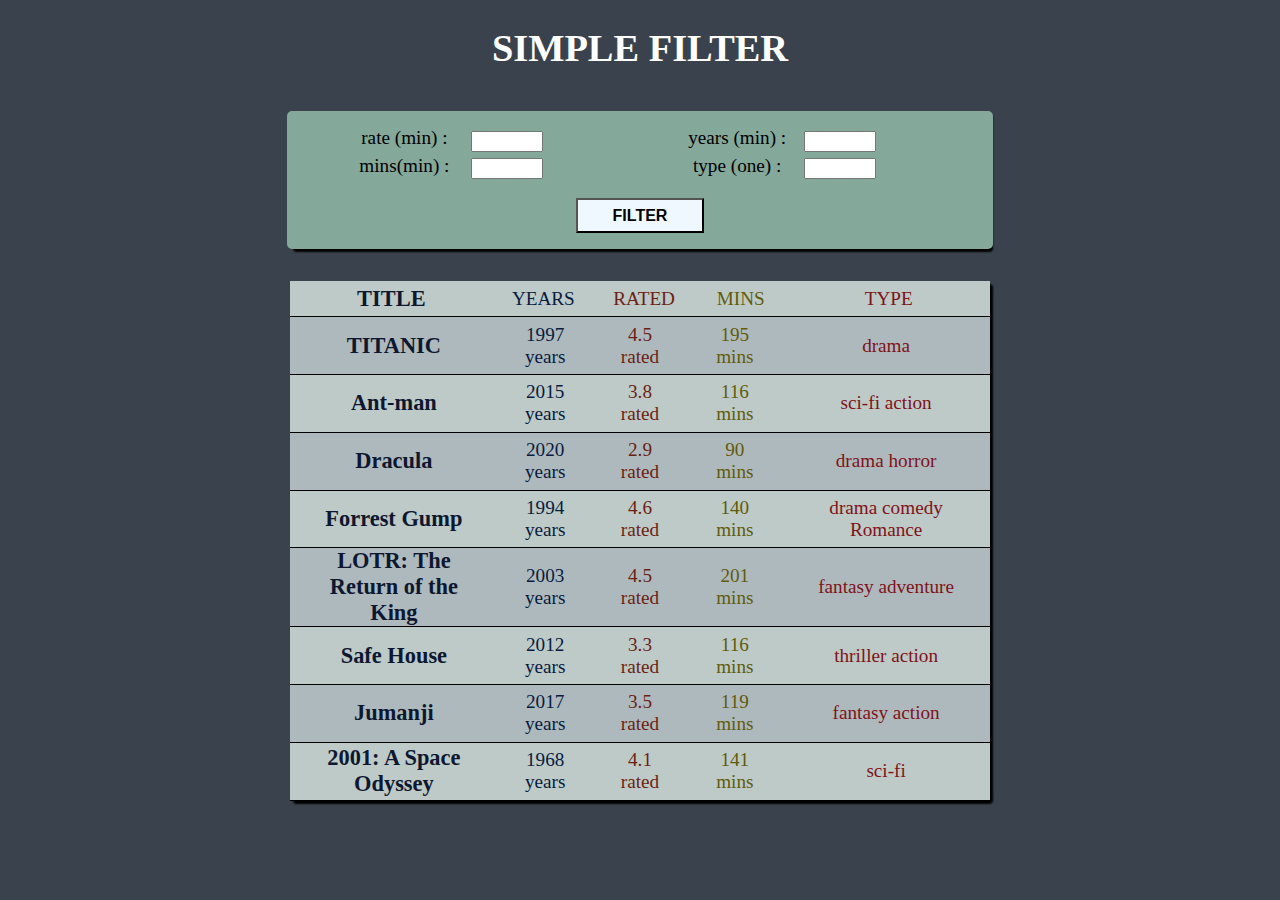
<file: filter simple/index.html>
<!DOCTYPE html>
<html lang="en">
  <head>
    <meta charset="UTF-8" />
    <meta name="viewport" content="width=device-width, initial-scale=1.0" />
    <title>Document</title>
    <link rel="stylesheet" href="style.css" />
    <script src="script.js" defer></script>
  </head>
  <body>
    </div>
    <h1>SIMPLE FILTER</h1>
    <div class='filter--container'>
      <form action="" method="get">
        <div>
          <label for="rated">rate (min) :</label>
          <input name="rated" type="number" id='rated'>
          <label for="years">years (min) :</label>
          <input name="years" type="number" id='years'>
        </div>
        <div>
          <label for="mins">mins(min) :</label>
          <input name="mins" type="number" id='mins'>
          <label for="type">type (one) :</label>
          <input name="type" type="text" id='type'>
        </div>
        <button type="button" name='get' id="get--form">FILTER</button>
      </form>
    </div>
    <ul class="list--container">
      <li>
        <h2 class='title'>TITLE</h2>
        <p class='year'>YEARS</p>
        <p class='rate'>RATED</p>
        <p class='length'>MINS</p>
        <p class='type'>TYPE</p>
      </li>
    </ul>
  </body>
</html>
</file>
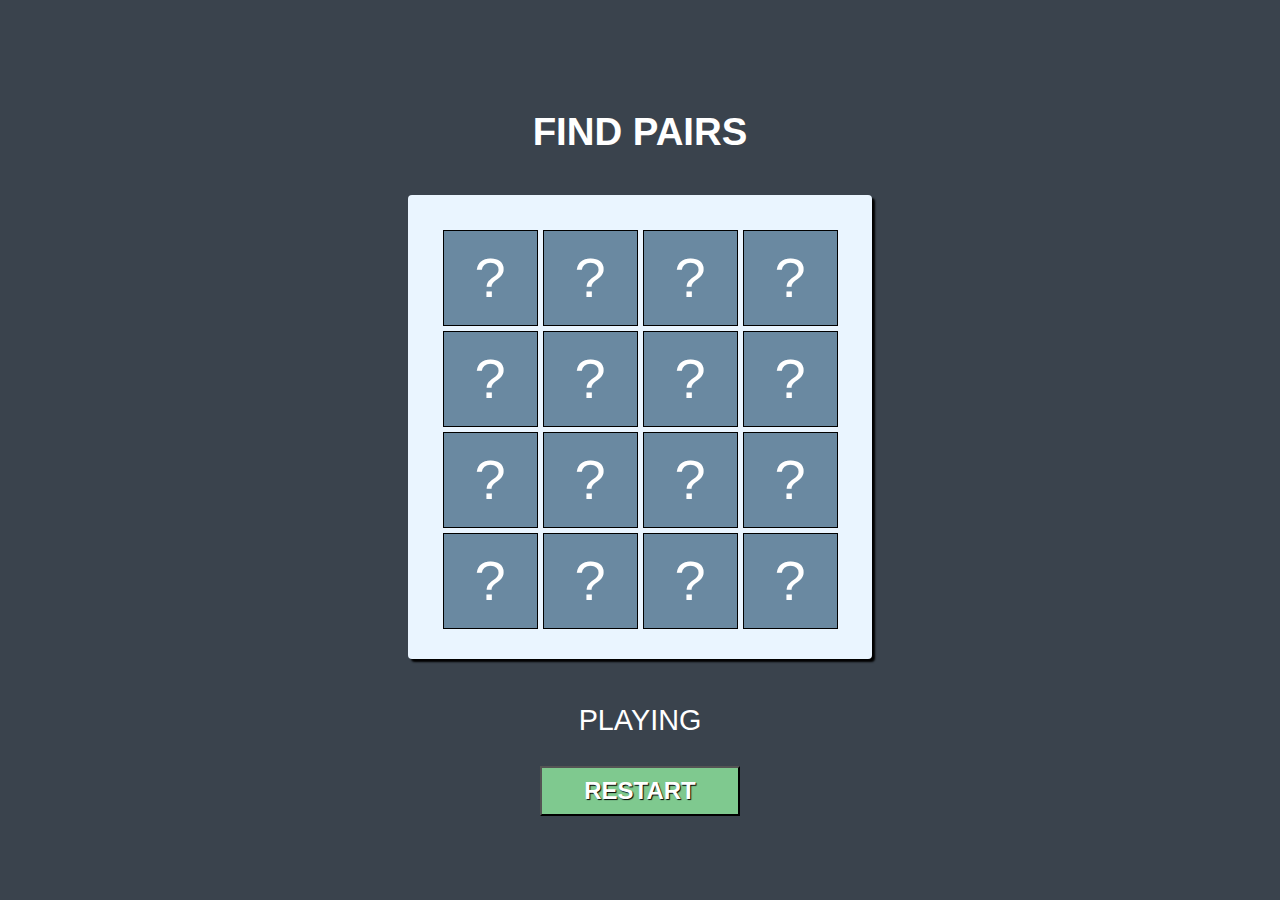
<file: find pairs/index.html>
<!DOCTYPE html>
<html lang="en">
  <head>
    <meta charset="UTF-8" />
    <meta name="viewport" content="width=device-width, initial-scale=1.0" />
    <title>Document</title>
    <link rel="stylesheet" href="style.css" />
    <script src="script.js" defer></script>
  </head>
  <body>
    <h1>FIND PAIRS</h1>
    <main class="pair--container">
      <button type="button" class="pair--index index0">?</button>
      <button type="button" class="pair--index index1">?</button>
      <button type="button" class="pair--index index2">?</button>
      <button type="button" class="pair--index index3">?</button>
      <button type="button" class="pair--index index4">?</button>
      <button type="button" class="pair--index index5">?</button>
      <button type="button" class="pair--index index6">?</button>
      <button type="button" class="pair--index index7">?</button>
      <button type="button" class="pair--index index8">?</button>
      <button type="button" class="pair--index index9">?</button>
      <button type="button" class="pair--index index10">?</button>
      <button type="button" class="pair--index index11">?</button>
      <button type="button" class="pair--index index12">?</button>
      <button type="button" class="pair--index index13">?</button>
      <button type="button" class="pair--index index14">?</button>
      <button type="button" class="pair--index index15">?</button>
    </main>
    <div class="pair--info">
      <p id='state'>PLAYING</p>
      <button type="button" name='restart' id='restart'>RESTART</button>
      </div>
    </div>
  </body>
</html>
</file>
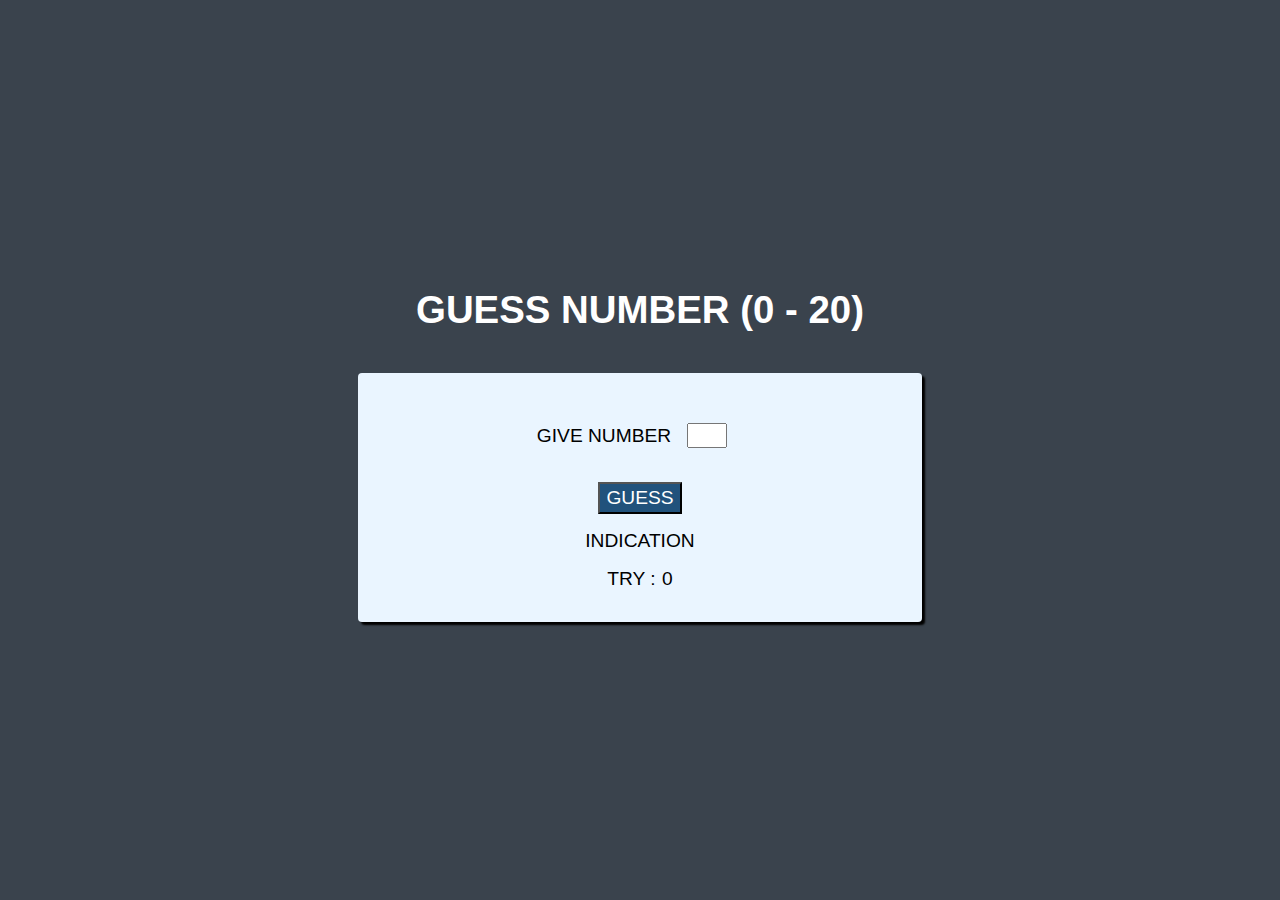
<file: guess number/index.html>
<!DOCTYPE html>
<html lang="en">
  <head>
    <meta charset="UTF-8" />
    <meta name="viewport" content="width=device-width, initial-scale=1.0" />
    <title>Document</title>
    <link rel="stylesheet" href="style.css" />
    <script src="script.js" defer></script>
  </head>
  <body>
    <h1>GUESS NUMBER (0 - 20)</h1>
    <main class="main--container">
      <div class="num--container">
        <p>GIVE NUMBER</p>
        <input type="number" id="get--num" />
      </div>
      <button type="button" name="start" id="start">GUESS</button>
      <p class="main--state">INDICATION</p>
      <div class="main--attempt">
        <p>TRY :</p>
        <p class="main--attempt__num">0</p>
      </div>
    </main>
  </body>
</html>
</file>
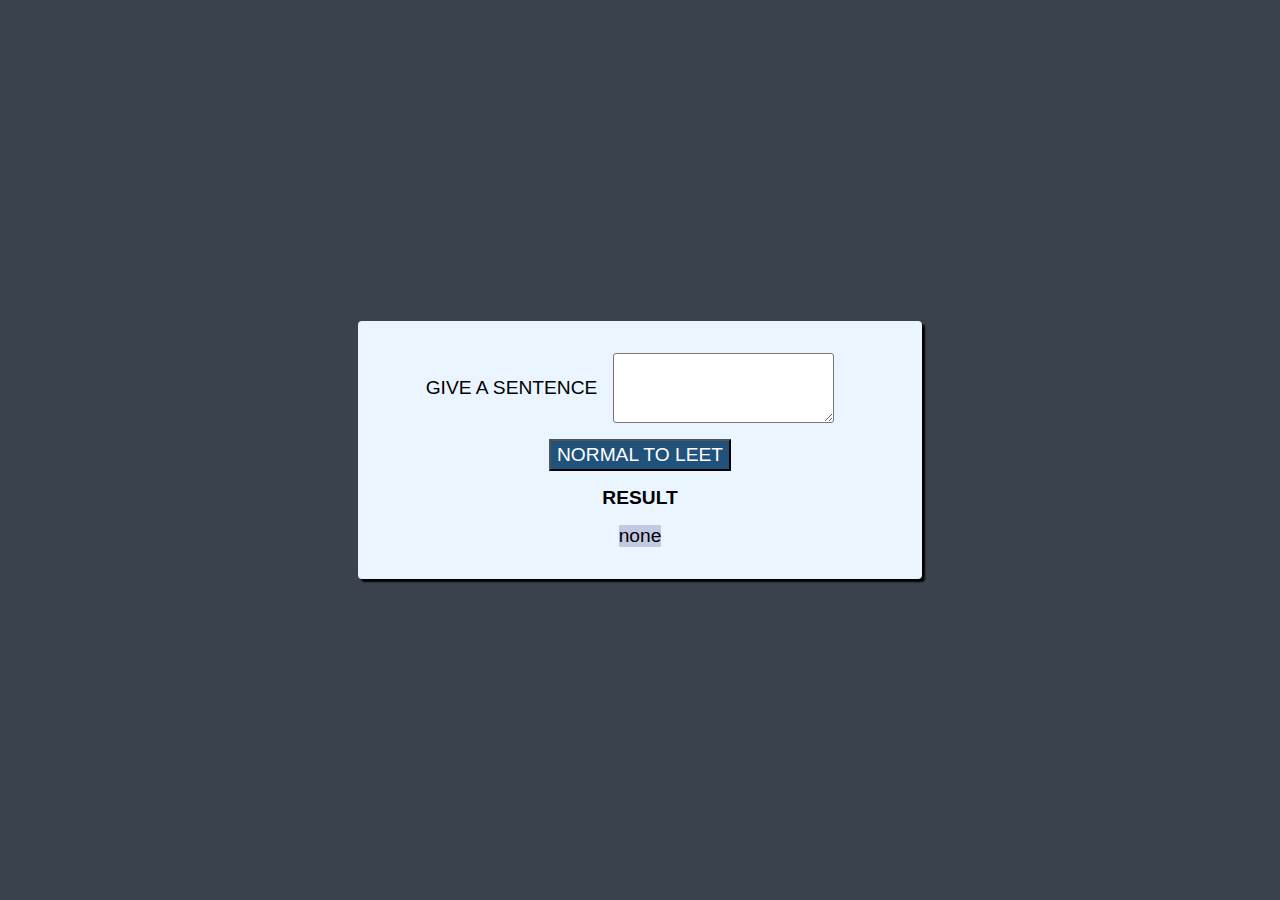
<file: leet speak/index.html>
<!DOCTYPE html>
<html lang="en">
  <head>
    <meta charset="UTF-8" />
    <meta name="viewport" content="width=device-width, initial-scale=1.0" />
    <title>Document</title>
    <link rel="stylesheet" href="style.css" />
    <script src="script.js" defer></script>
  </head>
  <body>
    <main class="text--container">
      <form class="text--length__container">
        <p for="text--length__label"></p>
        GIVE A SENTENCE
        <textarea
          type="text"
          name="text--input"
          class="text--input"
          value="lorem ipsum"
        ></textarea>
      </form>
      <button type="button" name="start" class="start">NORMAL TO LEET</button>
      <div class="text--result__container">
        <p class="text--result">RESULT</p>
        <ul class="text--result__output">
          none
        </ul>
      </div>
    </main>
  </body>
</html>
</file>
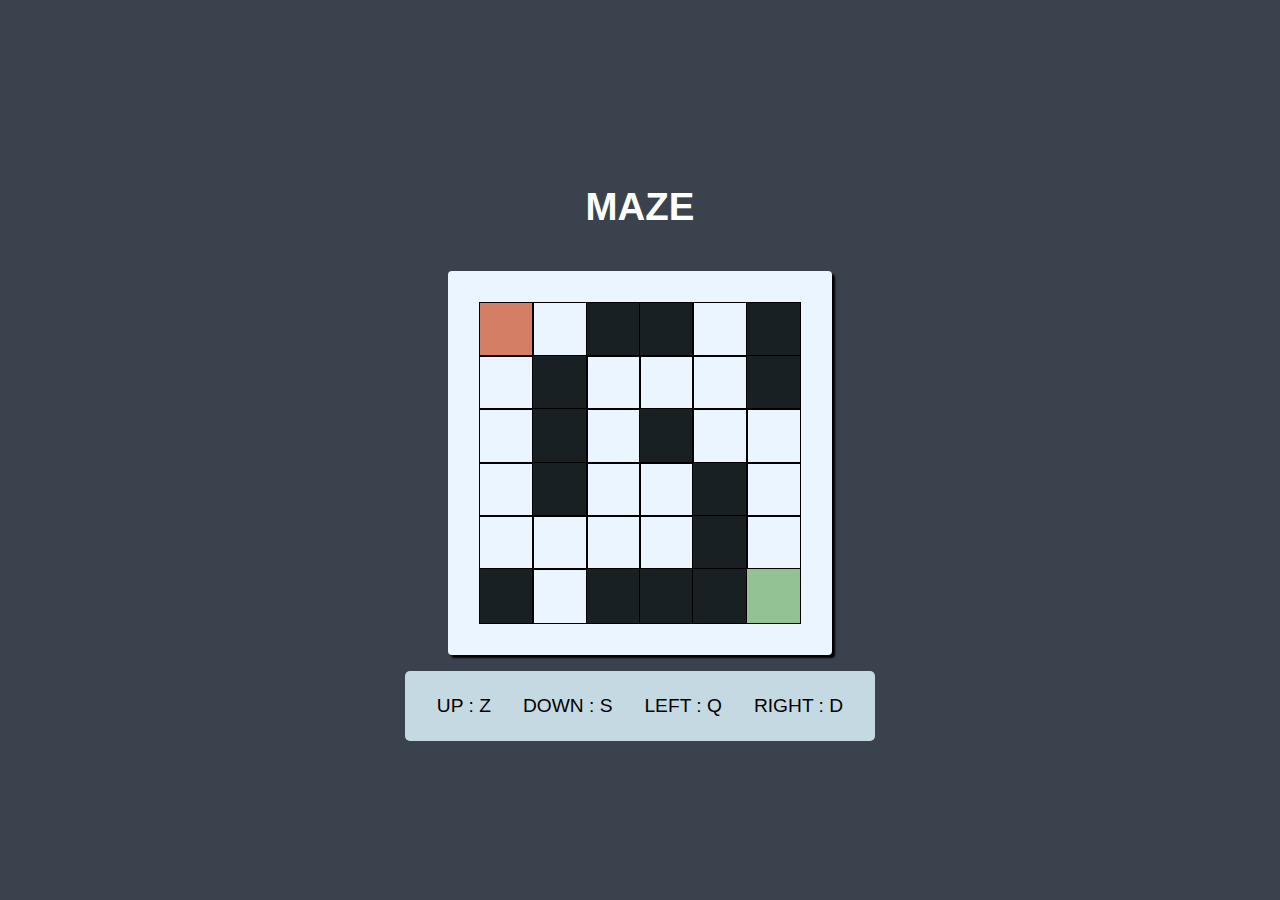
<file: maze/index.html>
<!DOCTYPE html>
<html lang="en">
  <head>
    <meta charset="UTF-8" />
    <meta name="viewport" content="width=device-width, initial-scale=1.0" />
    <title>Document</title>
    <link rel="stylesheet" href="style.css" />
    <script src="script.js" defer></script>
  </head>
  <body>
    <h1>MAZE</h1>
    <main id="maze--container"></main>
    <div id="maze--controlers">
      <p>UP : Z</p>
      <p>DOWN : S</p>
      <p>LEFT : Q</p>
      <p>RIGHT : D</p>
    </div>
  </body>
</html>
</file>
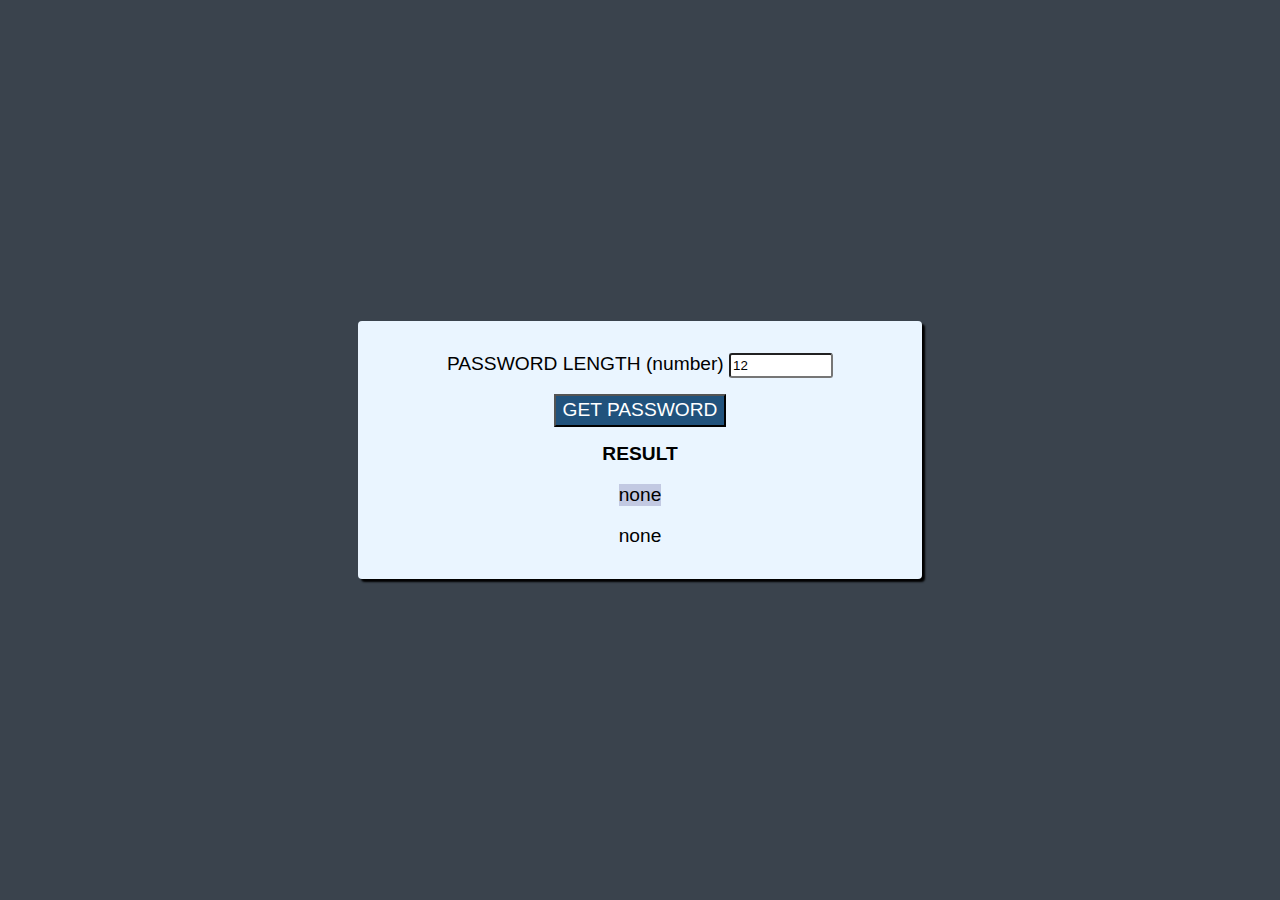
<file: password generator/index.html>
<!DOCTYPE html>
<html lang="en">
  <head>
    <meta charset="UTF-8" />
    <meta name="viewport" content="width=device-width, initial-scale=1.0" />
    <title>Document</title>
    <link rel="stylesheet" href="style.css" />
    <script src="script.js" defer></script>
  </head>
  <body>
    <main class="pw--container">
      <div class="pw--length__container">
        <label for="pw--length__label"
          >PASSWORD LENGTH (number)
          <input
            type="number"
            name="pw--length"
            class="pw--length"
            value="12"
          />
        </label>
      </div>
      <button type="button" name="get--input" class="get--input">
        GET PASSWORD
      </button>
      <div class="pw--result__container">
        <p class="pw--result">RESULT</p>
        <p class="pw--result__output">none</p>
        <p class="pw--details">none</p>

      </div>
    </main>
  </body>
</html>
</file>
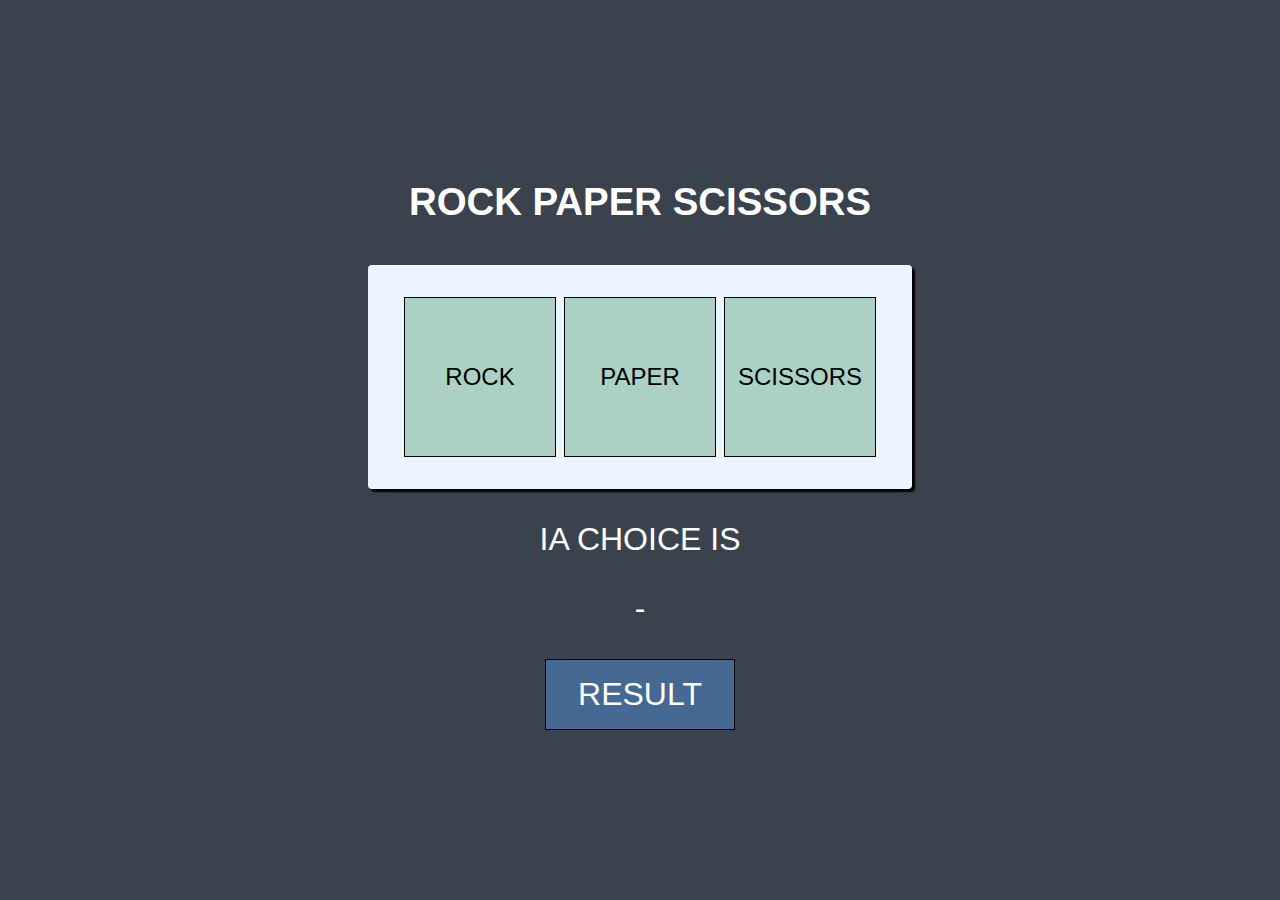
<file: rock paper scissors/index.html>
<!DOCTYPE html>
<html lang="en">
  <head>
    <meta charset="UTF-8" />
    <meta name="viewport" content="width=device-width, initial-scale=1.0" />
    <title>Document</title>
    <link rel="stylesheet" href="style.css" />
    <script src="script.js" defer></script>
  </head>
  <body>
    </div>
    <h1>ROCK PAPER SCISSORS </h1>
    <main class="game--container">
      <button type="button" class="game--index index0">ROCK</button>
      <button type="button" class="game--index index2">PAPER</button>
      <button type="button" class="game--index index1">SCISSORS</button>
    </main>
    <div class="game--info">
        <p>IA CHOICE IS</p>
        <p id='ia--choice'>-</p>
        <p id='result'>RESULT</p>
    </div>
  </body>
</html>
</file>
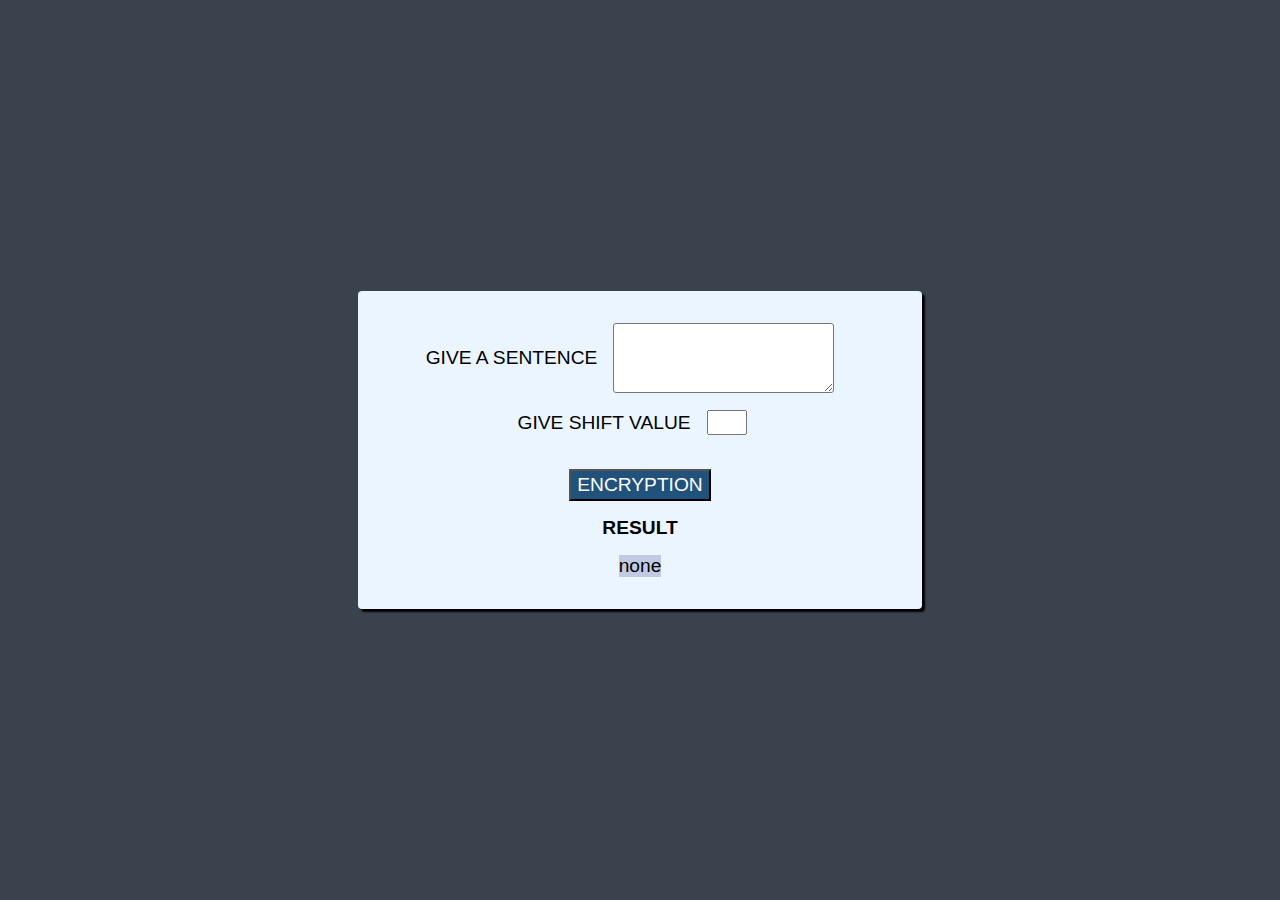
<file: shift encryption/index.html>
<!DOCTYPE html>
<html lang="en">
  <head>
    <meta charset="UTF-8" />
    <meta name="viewport" content="width=device-width, initial-scale=1.0" />
    <title>Document</title>
    <link rel="stylesheet" href="style.css" />
    <script src="script.js" defer></script>
  </head>
  <body>
    <main class="text--container">
      <form class="text--length__container">
        <p for="text--length__label"></p>
        GIVE A SENTENCE
        <textarea
          type="text"
          name="text--input"
          class="text--input"
          value="lorem ipsum"
        ></textarea>
      </form>
      <div class="shift--container">
        <p>GIVE SHIFT VALUE</p>
        <input type="number" id="shift--value" />
      </div>
      <button type="button" name="start" id="start">ENCRYPTION</button>
      <div class="text--result__container">
        <p class="text--result">RESULT</p>
        <ul class="text--result__output">
          none
        </ul>
      </div>
    </main>
  </body>
</html>
</file>
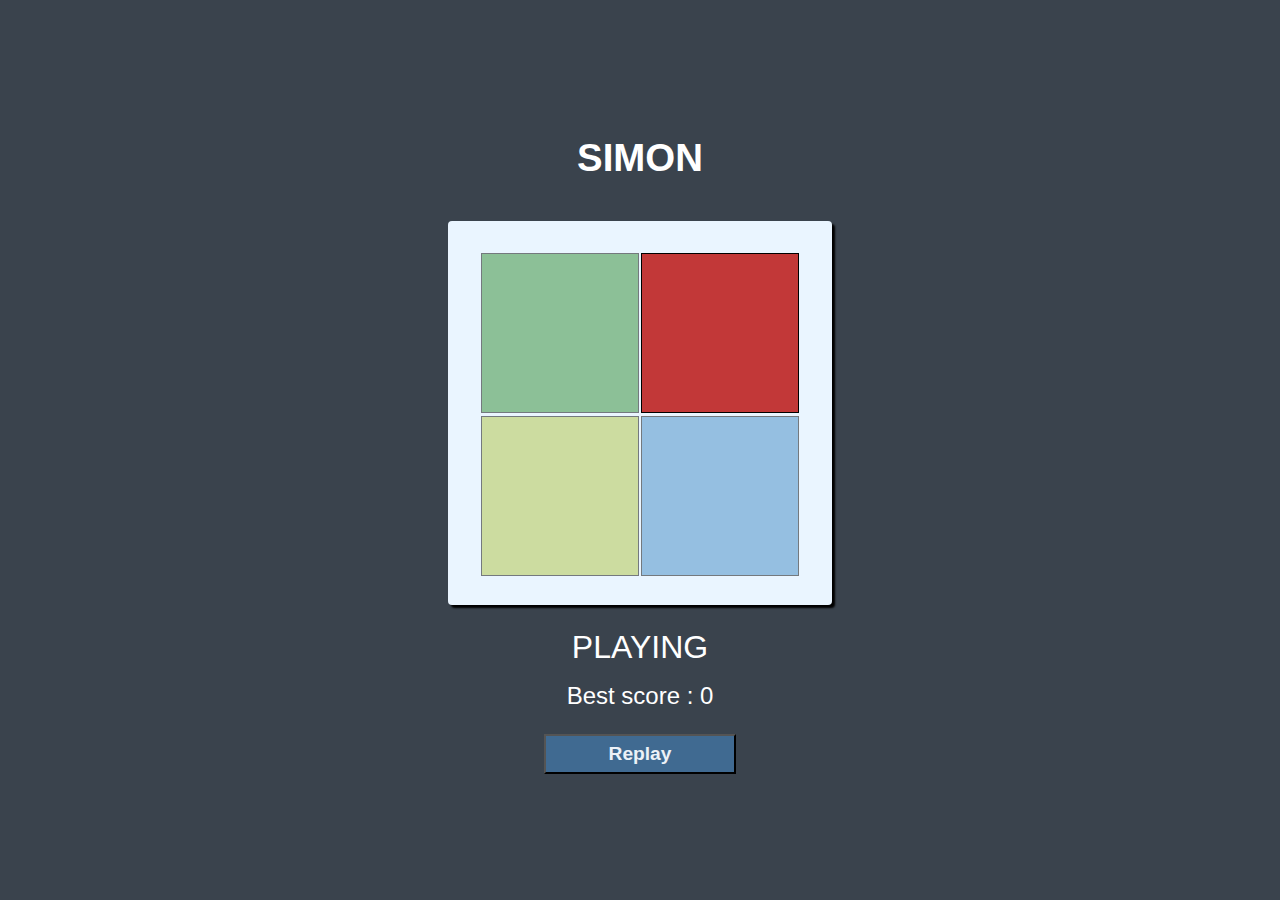
<file: simon/index.html>
<!DOCTYPE html>
<html lang="en">
  <head>
    <meta charset="UTF-8" />
    <meta name="viewport" content="width=device-width, initial-scale=1.0" />
    <title>Document</title>
    <link rel="stylesheet" href="style.css" />
    <script src="script.js" defer></script>
  </head>
  <body>
    <h1>SIMON</h1>
    <main class="simon--container">
      <div>
        <button type="button" class="simon--index index1"></button>
        <button type="button" class="simon--index index2"></button>
      </div>
      <div>
        <button type="button" class="simon--index index3"></button>
        <button type="button" class="simon--index index4"></button>
      </div>
    </main>
    <div class="simon--info">
      <div>
        <p id="playing">PLAYING</p>
        <p class="result">Best score : 0</p>
        <button type="button" name="replay" id="replay">Replay</button>
      </div>
    </div>
  </body>
</html>
</file>
<file: filter simple/style.css>
body {
  margin: 0;
  padding: 0;
  height: 100%;
  width: 100%;
  background-color: rgb(58, 67, 77);
  align-items: center;
  font-family: cursive;
  font-size: 1.2rem;
  font-weight: 500;
  display: flex;
  flex-flow: column;
}

h1 {
  color: white;
}

.filter--container,
.list--container {
  max-width: 700px;
  width: 90%;
  display: flex;
  flex-flow: column;
  align-items: center;
  justify-content: center;
  margin: 1rem 0;
  padding: 0;
  border-radius: 4px;
  box-shadow: 3px 3px 2px black;
  text-align: center;
}

.filter--container {
  background-color: rgb(132, 168, 154);
}

form {
  width: 100%;
  display: flex;
  flex-flow: column;
  justify-content: center;
  align-items: center;
  background-color: rgb(132, 168, 154);
  border-radius: 5px;
  padding: 1rem 0.2rem;
}

form div {
  width: 100%;
  display: flex;
  justify-content: space-evenly;
}

form div label {
  width: 10rem;
  margin: 0;
}

form div input {
  width: 4rem;
  margin: 0.2rem 1rem;
  transform: translateX(-4rem);
}

form button {
  width: 8rem;
  height: 2.2rem;
  margin-top: 1rem;
  background-color: aliceblue;
  font-weight: 600;
  font-size: 1rem;
}

.list--container {
  background-color: rgb(234, 245, 255);
}

ul li {
  width: 100%;
  height: 100%;
  display: flex;
  justify-content: center;
  align-items: center;
  border-bottom: 1px solid black;
}

ul li:nth-child(odd) {
  background-color: rgb(189, 202, 199);
}

ul li:nth-child(even) {
  background-color: rgb(174, 185, 189);
}

.title {
  width: 30%;
  justify-self: flex-start;
  font-size: 1.4rem;
  margin: 0 1.2rem;
  color: rgb(13, 24, 48);
}

.year {
  margin: 0.4rem 1.2rem;
  width: 10%;
  color: rgb(8, 28, 63);
}

.rate {
  margin: 0.4rem 1.2rem;
  width: 10%;

  color: rgb(107, 31, 20);
}

.length {
  margin: 0.4rem 1.2rem;
  width: 10%;
  color: rgb(97, 91, 11);
}

.type {
  margin: 0.4rem 1.2rem;
  width: 30%;
  color: rgb(128, 18, 24);
}

.hidden {
  display: none;
}
</file>
<file: find pairs/style.css>
body {
  margin: 0;
  padding: 0;
  height: 100vh;
  width: 100%;
  overflow: hidden;
  background-color: rgb(58, 67, 77);
  display: flex;
  flex-flow: column;
  justify-content: center;
  align-items: center;
  font-family: "Segoe UI", Tahoma, Geneva, Verdana, sans-serif;
  font-size: 1.2rem;
  font-weight: 500;
}

h1 {
  color: white;
}

#restart {
  height: 10%;
  min-height: 50px;
  width: 70%;
  max-width: 200px;
  color: white;
  font-weight: bold;
  font-size: 1.5rem;
  text-shadow: 1px 1px 1px black;
  background-color: rgb(127, 201, 143);
}

.pair--container {
  width: 25rem;
  height: 25rem;
  max-width: 500px;
  background-color: rgb(234, 245, 255);
  display: grid;
  grid-template-columns: 1fr 1fr 1fr 1fr;
  grid-template-rows: 1fr 1fr 1fr 1fr;
  justify-items: center;
  align-items: center;
  padding: 2rem;
  border-radius: 4px;
  box-shadow: 3px 3px 2px black;
  text-align: center;
  vertical-align: center;
  margin: 1rem 0;
}

.pair--index {
  width: 95%;
  height: 95%;
  margin: 1rem;
  border: 1px solid black;
  background-color: rgb(106, 137, 161);
  font-size: 3.5rem;
  color: white;
  cursor: pointer;
}

.pair--info {
  display: flex;
  flex-flow: column;
  justify-content: center;
  align-items: center;
  width: 80%;
}

#state {
  color: white;
  font-size: 1.8rem;
}

.hidden {
  display: none;
}

.no--cursor {
  cursor: not-allowed;
}
</file>
<file: guess number/style.css>
body {
  margin: 0;
  padding: 0;
  height: 100vh;
  width: 100%;
  overflow: hidden;
  background-color: rgb(58, 67, 77);
  display: flex;
  flex-flow: column;
  justify-content: center;
  align-items: center;
  font-family: "Segoe UI", Tahoma, Geneva, Verdana, sans-serif;
  font-size: 1.2rem;
  font-weight: 500;
}

h1 {
  color: white;
}

.main--container {
  width: 70%;
  height: auto;
  max-width: 500px;
  background-color: rgb(234, 245, 255);
  display: flex;
  flex-flow: column;
  justify-content: center;
  align-items: center;
  padding: 2rem;
  border-radius: 4px;
  box-shadow: 3px 3px 2px black;
  text-align: center;
  vertical-align: center;
  margin: 1rem 0;
}

.num--container {
  display: flex;
  justify-content: center;
  align-items: center;
}

.num--container input {
  width: 2rem;
  height: 1.2rem;
  margin: 0 1rem;
}

#start {
  margin: 1rem 0;
  padding: 0.2rem 0.4rem;
  font-size: 1.2rem;
  background-color: rgb(33, 82, 124);
  color: white;
}

.text--result__container {
  margin: 0;
  padding: 0;
  width: 100%;
  display: flex;
  flex-flow: column;
  align-items: center;
}

.main--state {
  margin: 0;
  margin-bottom: 1rem;
  padding: 0;
}

.main--attempt {
  display: flex;
  margin: 0;
  padding: 0;
}

.main--attempt p {
  margin: 0 0.2rem;
  padding: 0;
}
</file>
<file: leet speak/style.css>
body {
  margin: 0;
  padding: 0;
  height: 100vh;
  width: 100%;
  overflow: hidden;
  background-color: rgb(58, 67, 77);
  display: flex;
  justify-content: center;
  align-items: center;
  font-family: "Segoe UI", Tahoma, Geneva, Verdana, sans-serif;
  font-size: 1.2rem;
  font-weight: 500;
}

.text--container {
  width: 70%;
  height: auto;
  max-width: 500px;
  background-color: rgb(234, 245, 255);
  display: flex;
  flex-flow: column;
  justify-content: center;
  align-items: center;
  padding: 2rem;
  border-radius: 4px;
  box-shadow: 3px 3px 2px black;
  text-align: center;
  vertical-align: center;
  margin: 1rem 0;
}

.text--length__container {
  display: flex;
  align-items: center;
  height: 100%;
}

.text--input {
  height: 4rem;
  border-radius: 3px;
  font-size: 1.1rem;
  margin-left: 1rem;
  width: 50%;
  word-break: break-all;
  vertical-align: center;
}

.start {
  margin: 1rem 0;
  padding: 0.2rem 0.4rem;
  font-size: 1.2rem;
  background-color: rgb(33, 82, 124);
  color: white;
}

.text--result__container {
  margin: 0;
  padding: 0;
  width: 100%;
  display: flex;
  flex-flow: column;
  align-items: center;
}

.text--result {
  font-weight: bold;
  margin: 0 0 1rem 0;
}

.text--result__output {
  display: flex;
  flex-flow: column;
  justify-content: center;
  align-items: center;
  background: rgb(194, 201, 226);
  list-style: none;
  margin: 0;
  padding: 0;
}

.result {
  margin: 0;
  padding: 1rem;
}
</file>
<file: maze/style.css>
body {
  margin: 0;
  padding: 0;
  height: 100vh;
  width: 100%;
  overflow: hidden;
  background-color: rgb(58, 67, 77);
  display: flex;
  flex-flow: column;
  justify-content: center;
  align-items: center;
  font-family: "Segoe UI", Tahoma, Geneva, Verdana, sans-serif;
  font-size: 1.2rem;
  font-weight: 500;
}

h1 {
  color: white;
}

#maze--container {
  width: 20rem;
  height: 20rem;
  max-width: 500px;
  background-color: rgb(234, 245, 255);
  display: grid;
  grid-template-columns: repeat(6, 1fr);
  grid-template-rows: repeat(6, 1fr);
  justify-items: center;
  align-items: center;
  padding: 2rem;
  border-radius: 4px;
  box-shadow: 3px 3px 2px black;
  text-align: center;
  vertical-align: center;
  margin: 1rem 0;
}

.maze--el {
  width: 100%;
  height: 100%;
  border: 1px solid black;
  background: center / contain no-repeat;
}

#maze--controlers {
  background-color: rgb(197, 217, 226);
  display: flex;
  padding: 1rem;
  border-radius: 5px;
}

#maze--controlers p {
  margin: 0.5rem 1rem;
}

.wall {
  background-color: rgb(25, 32, 36);
}

.player {
  background-color: rgb(212, 127, 101);
}

.end {
  background-color: rgb(147, 194, 149);
}

.win {
  background-color: rgb(16, 97, 20);
}

.hidden {
  display: none;
}
</file>
<file: password generator/style.css>
body {
  margin: 0;
  padding: 0;
  height: 100vh;
  width: 100%;
  overflow: hidden;
  background-color: rgb(58, 67, 77);
  display: flex;
  justify-content: center;
  align-items: center;
  font-family: "Segoe UI", Tahoma, Geneva, Verdana, sans-serif;
  font-size: 1.2rem;
  font-weight: 500;
}

.pw--container {
  width: 70%;
  height: auto;
  max-width: 500px;
  background-color: rgb(234, 245, 255);
  display: flex;
  flex-flow: column;
  justify-content: center;
  align-items: center;
  padding: 2rem;
  border-radius: 4px;
  box-shadow: 3px 3px 2px black;
  text-align: center;
  vertical-align: center;
  margin: 1rem 0;
}

.pw--length {
  width: 6rem;
  height: 1.2rem;
  border-radius: 3px;
}

.get--input {
  margin: 1rem 0;
  padding: 0.2rem 0.4rem;
  font-size: 1.2rem;
  background-color: rgb(33, 82, 124);
  color: white;

}

.pw--result__container {
  margin: 0;
  padding: 0;
  width: 100%;
  display: flex;
  flex-flow: column;
  align-items: center;
}

.pw--result {
  font-weight: bold;
  margin: 0;
}

.pw--result__output {
  background: rgb(194, 201, 226);
  word-break: break-all;
}

.pw--details {
  list-style: none;
  padding: 0;
  margin: 0;
}
</file>
<file: rock paper scissors/style.css>
body {
  margin: 0;
  padding: 0;
  height: 100vh;
  width: 100%;
  overflow: hidden;
  background-color: rgb(58, 67, 77);
  display: flex;
  flex-flow: column;
  justify-content: center;
  align-items: center;
  font-family: "Segoe UI", Tahoma, Geneva, Verdana, sans-serif;
  font-size: 1.2rem;
  font-weight: 500;
}

h1 {
  color: white;
}

.game--container {
  width: 30rem;
  height: 10rem;
  max-width: 500px;
  background-color: rgb(234, 245, 255);
  display: grid;
  grid-template-columns: 1fr 1fr 1fr;
  justify-items: center;
  align-items: center;
  padding: 2rem;
  border-radius: 4px;
  box-shadow: 3px 3px 2px black;
  text-align: center;
  vertical-align: center;
  margin: 1rem 0;
}

.game--index {
  width: 95%;
  height: 100%;
  border: 1px solid black;
  font-size: 1.5rem;
  background-color: rgba(142, 192, 171, 0.692);
  cursor: pointer;
}

.game--index:hover {
  background-color: rgb(60, 109, 89);
}

.game--info {
  display: flex;
  flex-flow: column;
  justify-content: center;
  align-items: center;
  width: 80%;
}

.game--info p {
  margin: 1rem;
  color: white;
  font-size: 2rem;
}

#result {
  border: 1px solid black;
  padding: 1rem 2rem;
  background: rgb(69, 105, 146);
}

.hidden {
  display: none;
}
</file>
<file: shift encryption/style.css>
body {
  margin: 0;
  padding: 0;
  height: 100vh;
  width: 100%;
  overflow: hidden;
  background-color: rgb(58, 67, 77);
  display: flex;
  justify-content: center;
  align-items: center;
  font-family: "Segoe UI", Tahoma, Geneva, Verdana, sans-serif;
  font-size: 1.2rem;
  font-weight: 500;
}

.text--container {
  width: 70%;
  height: auto;
  max-width: 500px;
  background-color: rgb(234, 245, 255);
  display: flex;
  flex-flow: column;
  justify-content: center;
  align-items: center;
  padding: 2rem;
  border-radius: 4px;
  box-shadow: 3px 3px 2px black;
  text-align: center;
  vertical-align: center;
  margin: 1rem 0;
}

.text--length__container {
  display: flex;
  align-items: center;
  height: 100%;
}

.text--input {
  height: 4rem;
  border-radius: 3px;
  font-size: 1.1rem;
  margin-left: 1rem;
  width: 50%;
  word-break: break-all;
  vertical-align: center;
}

.shift--container {
  display: flex;
  justify-content: center;
  align-items: center;
}

.shift--container input {
  width: 2rem;
  height: 1.2rem;
  margin: 0 1rem;
}

#start {
  margin: 1rem 0;
  padding: 0.2rem 0.4rem;
  font-size: 1.2rem;
  background-color: rgb(33, 82, 124);
  color: white;
}

.text--result__container {
  margin: 0;
  padding: 0;
  width: 100%;
  display: flex;
  flex-flow: column;
  align-items: center;
}

.text--result {
  font-weight: bold;
  margin: 0 0 1rem 0;
}

.text--result__output {
  display: flex;
  flex-flow: column;
  justify-content: center;
  align-items: center;
  background: rgb(194, 201, 226);
  list-style: none;
  margin: 0;
  padding: 0;
}

.result {
  margin: 0;
  padding: 1rem;
}
</file>
<file: simon/style.css>
body {
  margin: 0;
  padding: 0;
  height: 100vh;
  width: 100%;
  overflow: hidden;
  background-color: rgb(58, 67, 77);
  display: flex;
  flex-flow: column;
  justify-content: center;
  align-items: center;
  font-family: "Segoe UI", Tahoma, Geneva, Verdana, sans-serif;
  font-size: 1.2rem;
  font-weight: 500;
}

h1 {
  color: white;
}

.simon--container {
  width: 20rem;
  height: 20rem;
  max-width: 500px;
  background-color: rgb(234, 245, 255);
  display: grid;
  grid-template-columns: 1fr 1fr;
  grid-template-rows: 1fr 1fr;
  justify-items: center;
  align-items: center;
  padding: 2rem;
  border-radius: 4px;
  box-shadow: 3px 3px 2px black;
  text-align: center;
  vertical-align: center;
  margin: 1rem 0;
}

.simon--container div {
  width: 100%;
  height: 100%;
}

.simon--index {
  width: 99%;
  height: 100%;
  border: 1px solid black;
  background: center / contain no-repeat;
}

.index1,
.index2,
.index3,
.index4 {
  opacity: 0.5;
  cursor: pointer;
}

.index1:hover,
.index2:hover,
.index3:hover,
.index4:hover {
  filter: saturate(75%);
}

.index1 {
  background-color: rgb(49, 141, 49);
}

.index2 {
  background-color: rgb(176, 196, 67);
}

.index3 {
  background-color: rgb(194, 56, 56);
}

.index4 {
  background-color: rgb(67, 138, 196);
}

.simon--info {
  display: flex;
  justify-content: center;
  align-items: center;
  width: 80%;
}

.simon--info div {
  height: 100%;
  display: flex;
  flex-flow: column;
  justify-content: center;
  align-items: center;
  color: white;
  font-size: 2rem;
}

.simon--info p {
  margin: 0.5rem;
  padding: 0;
}

.result {
  font-size: 1.5rem;
  padding: 5rem;
}

#replay {
  margin: 1rem;
  width: 12rem;
  height: 2.5rem;
  font-weight: 600;
  font-size: 1.2rem;
  background-color: rgb(64, 106, 145);
  color: rgb(236, 241, 247);
}

.hidden {
  display: none;
}
</file>
